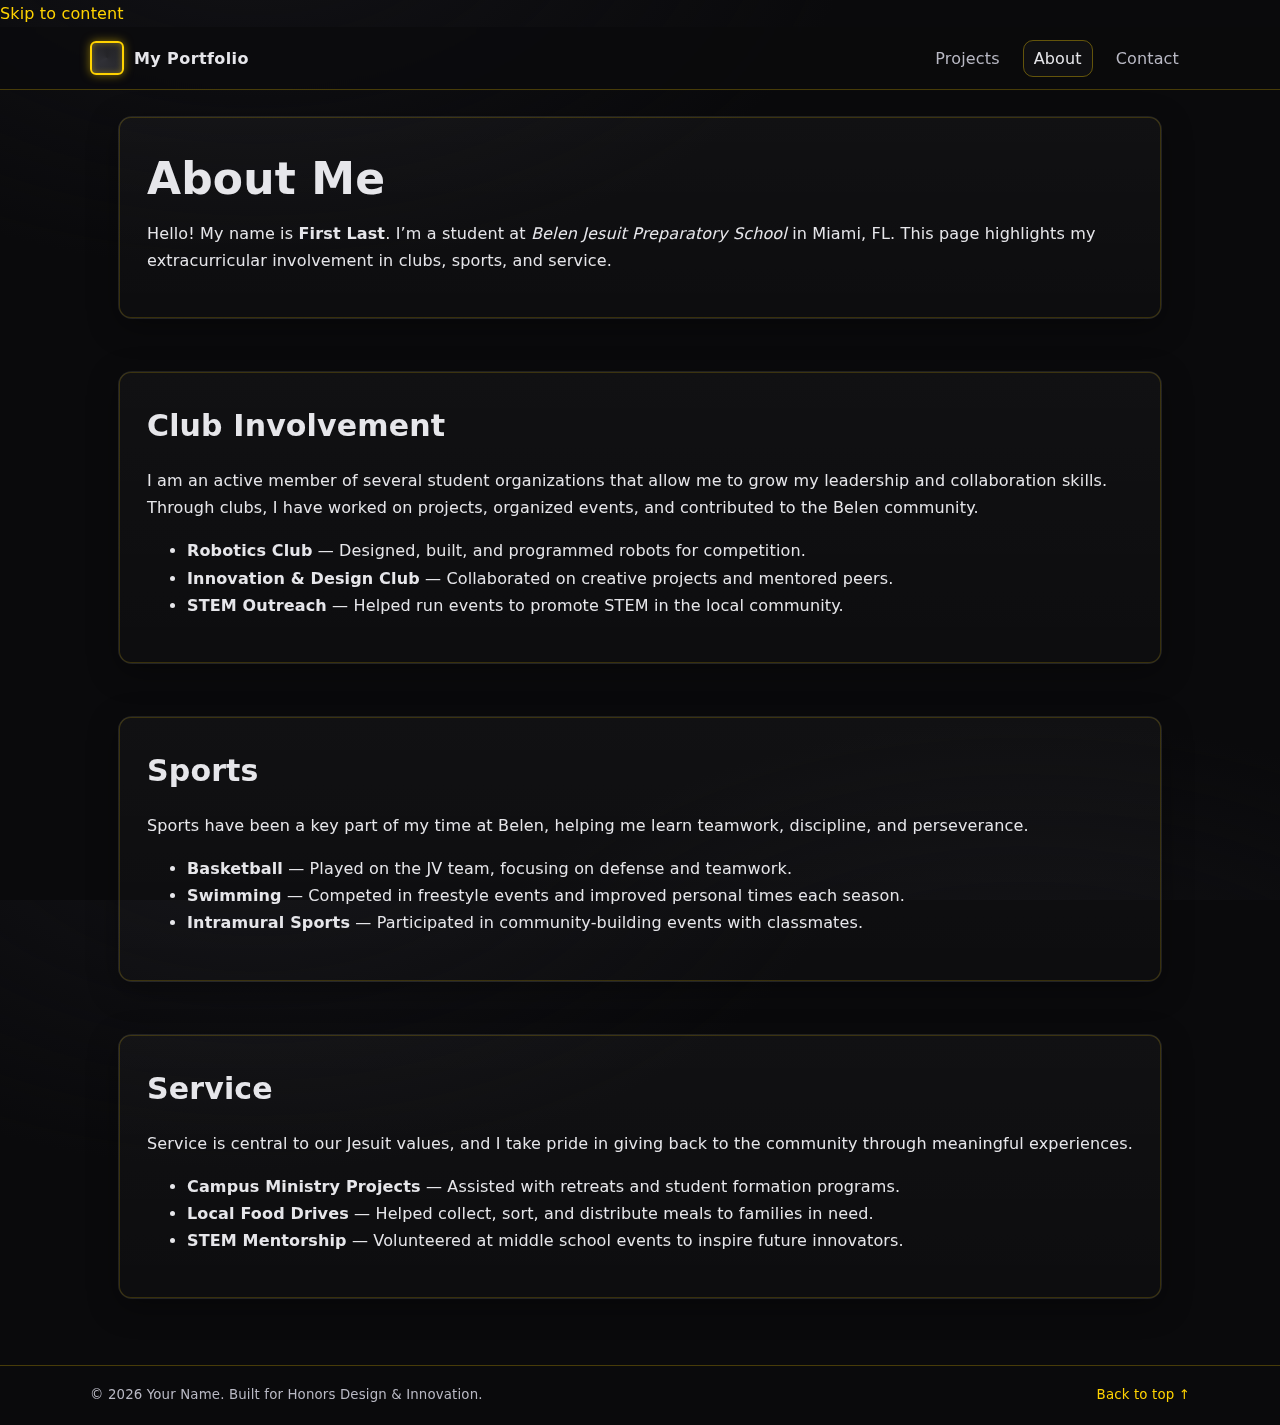
<file: about.html>
<!doctype html>
<html lang="en">
  <head>
    <meta charset="utf-8" />
    <meta name="viewport" content="width=device-width, initial-scale=1" />
    <title>About Me • Portfolio</title>
    <link rel="stylesheet" href="styles.css" />
  </head>
  <body>
    <a class="skip-link" href="#content">Skip to content</a>

    <header>
      <div class="wrap nav">
        <a class="brand" href="index.html">
          <span class="logo" aria-hidden="true"></span>
          <span>My Portfolio</span>
        </a>
        <nav aria-label="Primary">
          <ul>
            <li><a href="index.html#projects">Projects</a></li>
            <li><a href="about.html" aria-current="page">About</a></li>
            <li><a href="index.html#contact">Contact</a></li>
          </ul>
        </nav>
      </div>
    </header>

    <main id="content" class="wrap">
      <section class="section">
        <div class="card">
          <div class="card-inner">
            <h1>About Me</h1>
            <p>Hello! My name is <strong>First Last</strong>. I’m a student at <em>Belen Jesuit Preparatory School</em> in Miami, FL. This page highlights my extracurricular involvement in clubs, sports, and service.</p>
          </div>
        </div>
      </section>

      <!-- CLUB INVOLVEMENT -->
      <section class="section">
        <div class="card">
          <div class="card-inner">
            <h2>Club Involvement</h2>
            <p>I am an active member of several student organizations that allow me to grow my leadership and collaboration skills. Through clubs, I have worked on projects, organized events, and contributed to the Belen community.</p>
            <ul>
              <li><strong>Robotics Club</strong> — Designed, built, and programmed robots for competition.</li>
              <li><strong>Innovation & Design Club</strong> — Collaborated on creative projects and mentored peers.</li>
              <li><strong>STEM Outreach</strong> — Helped run events to promote STEM in the local community.</li>
            </ul>
          </div>
        </div>
      </section>

      <!-- SPORTS -->
      <section class="section">
        <div class="card">
          <div class="card-inner">
            <h2>Sports</h2>
            <p>Sports have been a key part of my time at Belen, helping me learn teamwork, discipline, and perseverance.</p>
            <ul>
              <li><strong>Basketball</strong> — Played on the JV team, focusing on defense and teamwork.</li>
              <li><strong>Swimming</strong> — Competed in freestyle events and improved personal times each season.</li>
              <li><strong>Intramural Sports</strong> — Participated in community-building events with classmates.</li>
            </ul>
          </div>
        </div>
      </section>

      <!-- SERVICE -->
      <section class="section">
        <div class="card">
          <div class="card-inner">
            <h2>Service</h2>
            <p>Service is central to our Jesuit values, and I take pride in giving back to the community through meaningful experiences.</p>
            <ul>
              <li><strong>Campus Ministry Projects</strong> — Assisted with retreats and student formation programs.</li>
              <li><strong>Local Food Drives</strong> — Helped collect, sort, and distribute meals to families in need.</li>
              <li><strong>STEM Mentorship</strong> — Volunteered at middle school events to inspire future innovators.</li>
            </ul>
          </div>
        </div>
      </section>
    </main>

    <footer>
      <div class="wrap foot">
        <small>© <span id="y">2025</span> Your Name. Built for Honors Design & Innovation.</small>
        <small><a href="#">Back to top ↑</a></small>
      </div>
    </footer>

    <script>
      document.getElementById('y').textContent = new Date().getFullYear();
    </script>
  </body>
</html>
</file>
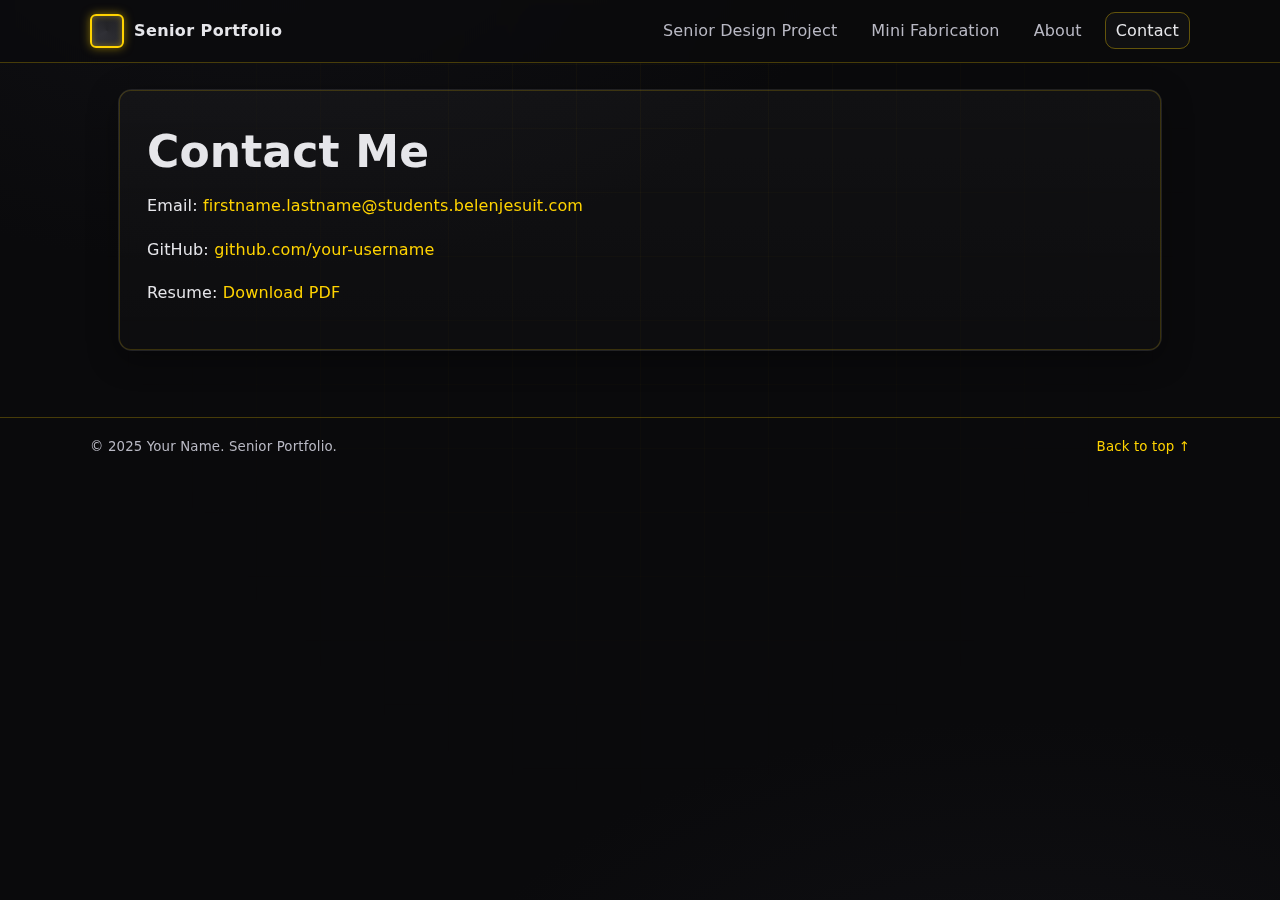
<file: contact.html>
<!doctype html>
<html lang="en">
  <head>
    <meta charset="utf-8" />
    <meta name="viewport" content="width=device-width, initial-scale=1" />
    <title>Contact • Senior Portfolio</title>
    <link rel="stylesheet" href="styles.css" />
  </head>
  <body class="body-grid">
    <header>
      <div class="wrap nav">
        <a class="brand" href="index.html">
          <span class="logo" aria-hidden="true"></span>
          <span>Senior Portfolio</span>
        </a>
        <nav aria-label="Primary">
          <ul>
            <li><a href="index.html#senior-project">Senior Design Project</a></li>
            <li><a href="index.html#mini-fab">Mini Fabrication</a></li>
            <li><a href="about.html">About</a></li>
            <li><a href="contact.html" aria-current="page">Contact</a></li>
          </ul>
        </nav>
      </div>
    </header>

    <main class="wrap">
      <section class="section">
        <div class="card"><div class="card-inner">
          <h1>Contact Me</h1>
          <p>Email: <a href="mailto:firstname.lastname@students.belenjesuit.com">firstname.lastname@students.belenjesuit.com</a></p>
          <p>GitHub: <a href="https://github.com/your-username">github.com/your-username</a></p>
          <p>Resume: <a href="docs/resume.pdf">Download PDF</a></p>
        </div></div>
      </section>
    </main>

    <footer>
      <div class="wrap foot">
        <small>© <span id="y">2025</span> Your Name. Senior Portfolio.</small>
        <small><a href="#">Back to top ↑</a></small>
      </div>
    </footer>
  </body>
</html>
</file>
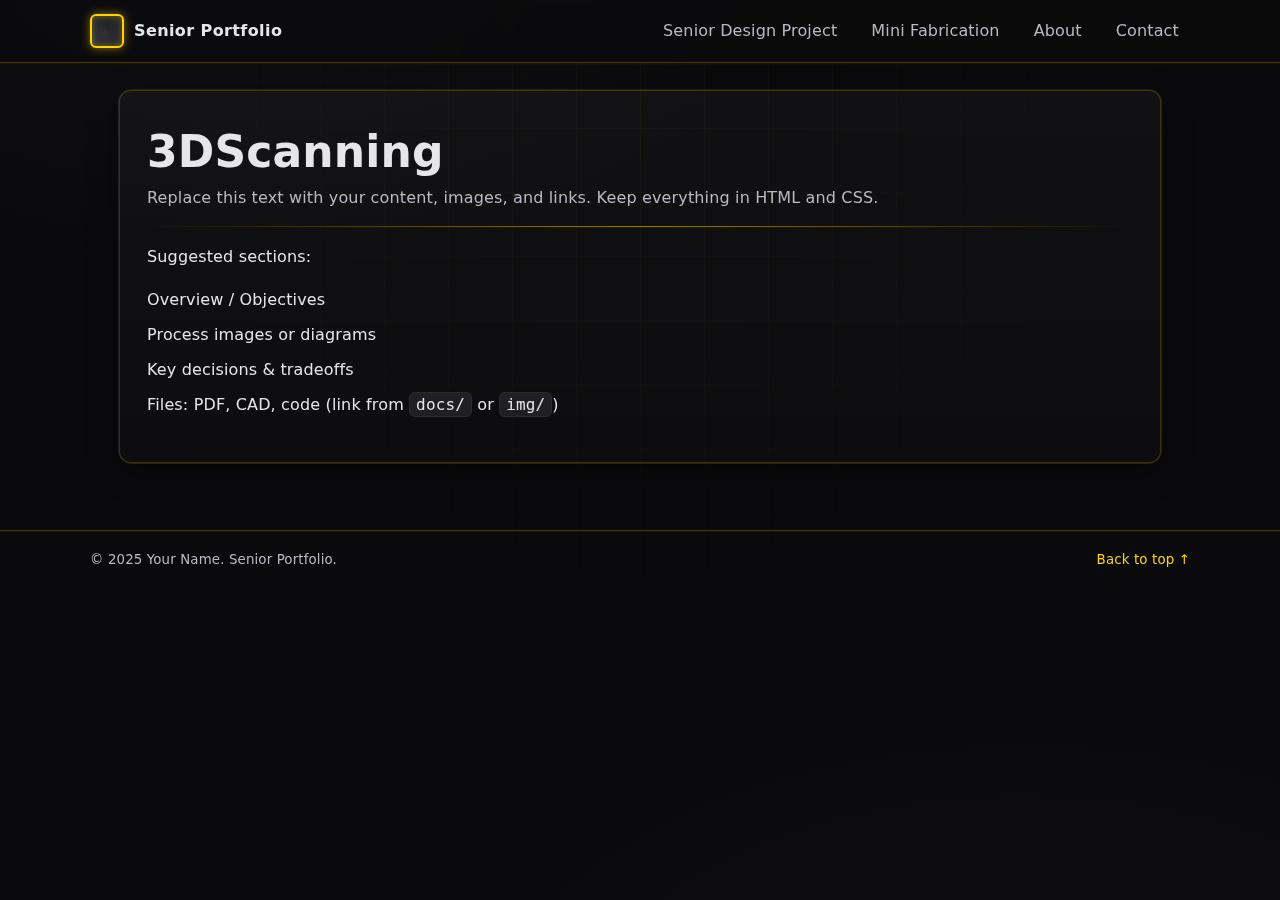
<file: mini/3DScanning.html>
<!doctype html>
<html lang="en">
  <head>
    <meta charset="utf-8" />
    <meta name="viewport" content="width=device-width, initial-scale=1" />
    <title>3DScanning • Senior Portfolio</title>
    <link rel="stylesheet" href="../styles.css" />
  </head>
  <body class="body-grid">
    <header>
      <div class="wrap nav">
        <a class="brand" href="../index.html">
          <span class="logo" aria-hidden="true"></span>
          <span>Senior Portfolio</span>
        </a>
        <nav aria-label="Primary">
          <ul>
            <li><a href="../index.html#senior-project">Senior Design Project</a></li>
            <li><a href="../index.html#mini-fab">Mini Fabrication</a></li>
            <li><a href="../about.html">About</a></li>
            <li><a href="../contact.html">Contact</a></li>
          </ul>
        </nav>
      </div>
    </header>

    <main class="wrap">
      <section class="section">
        <div class="card"><div class="card-inner">
          <h1>3DScanning</h1>
          <p class="kicker">Replace this text with your content, images, and links. Keep everything in HTML and CSS.</p>
          <hr class="sep" />
          <p>Suggested sections:</p>
          <ul class="list-clean">
            <li>Overview / Objectives</li>
            <li>Process images or diagrams</li>
            <li>Key decisions & tradeoffs</li>
            <li>Files: PDF, CAD, code (link from <code class="inline">docs/</code> or <code class="inline">img/</code>)</li>
          </ul>
        </div></div>
      </section>
    </main>

    <footer>
      <div class="wrap foot">
        <small>© <span id="y">2025</span> Your Name. Senior Portfolio.</small>
        <small><a href="#">Back to top ↑</a></small>
      </div>
    </footer>
  </body>
</html>
</file>
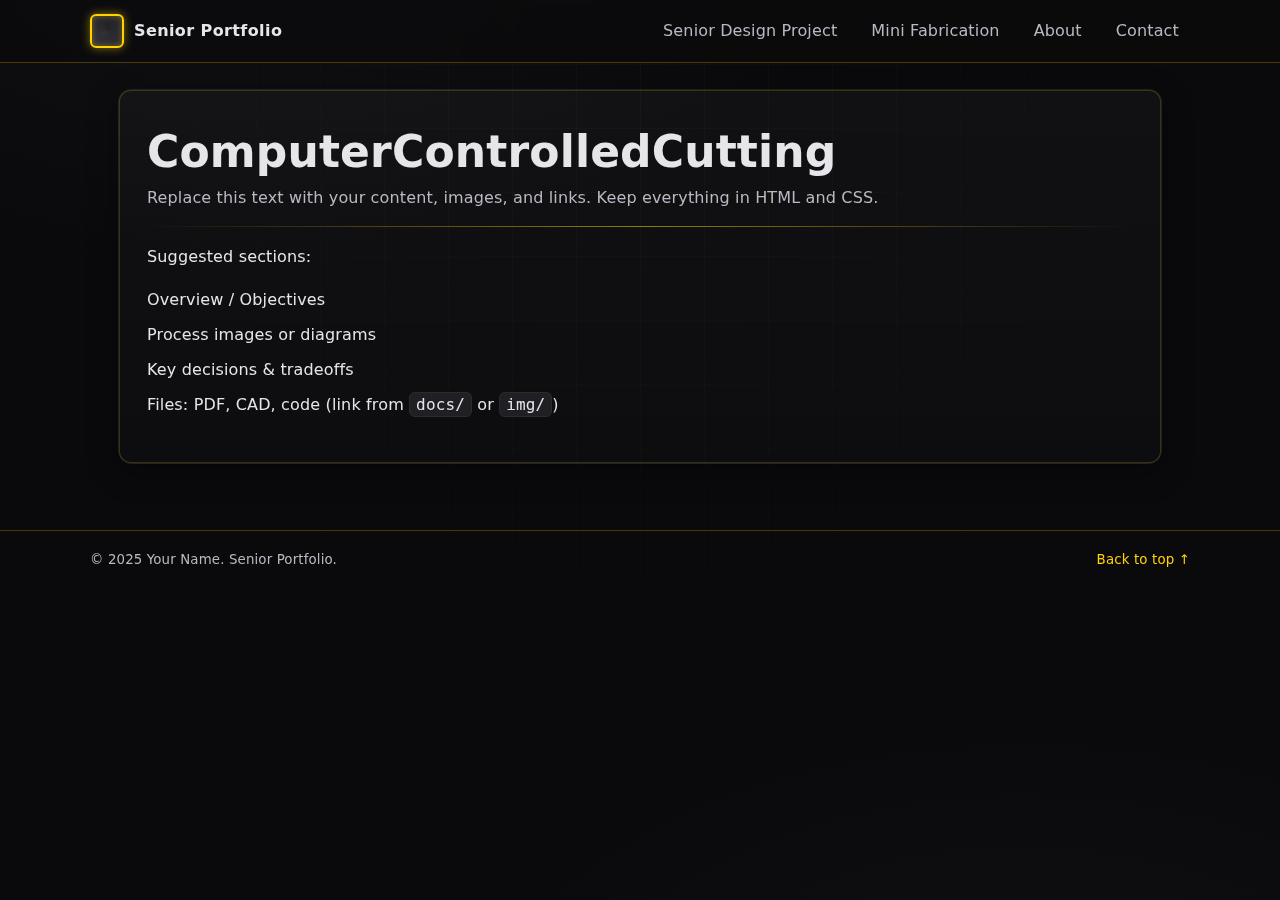
<file: mini/ComputerControlledCutting.html>
<!doctype html>
<html lang="en">
  <head>
    <meta charset="utf-8" />
    <meta name="viewport" content="width=device-width, initial-scale=1" />
    <title>ComputerControlledCutting • Senior Portfolio</title>
    <link rel="stylesheet" href="../styles.css" />
  </head>
  <body class="body-grid">
    <header>
      <div class="wrap nav">
        <a class="brand" href="../index.html">
          <span class="logo" aria-hidden="true"></span>
          <span>Senior Portfolio</span>
        </a>
        <nav aria-label="Primary">
          <ul>
            <li><a href="../index.html#senior-project">Senior Design Project</a></li>
            <li><a href="../index.html#mini-fab">Mini Fabrication</a></li>
            <li><a href="../about.html">About</a></li>
            <li><a href="../contact.html">Contact</a></li>
          </ul>
        </nav>
      </div>
    </header>

    <main class="wrap">
      <section class="section">
        <div class="card"><div class="card-inner">
          <h1>ComputerControlledCutting</h1>
          <p class="kicker">Replace this text with your content, images, and links. Keep everything in HTML and CSS.</p>
          <hr class="sep" />
          <p>Suggested sections:</p>
          <ul class="list-clean">
            <li>Overview / Objectives</li>
            <li>Process images or diagrams</li>
            <li>Key decisions & tradeoffs</li>
            <li>Files: PDF, CAD, code (link from <code class="inline">docs/</code> or <code class="inline">img/</code>)</li>
          </ul>
        </div></div>
      </section>
    </main>

    <footer>
      <div class="wrap foot">
        <small>© <span id="y">2025</span> Your Name. Senior Portfolio.</small>
        <small><a href="#">Back to top ↑</a></small>
      </div>
    </footer>
  </body>
</html>
</file>
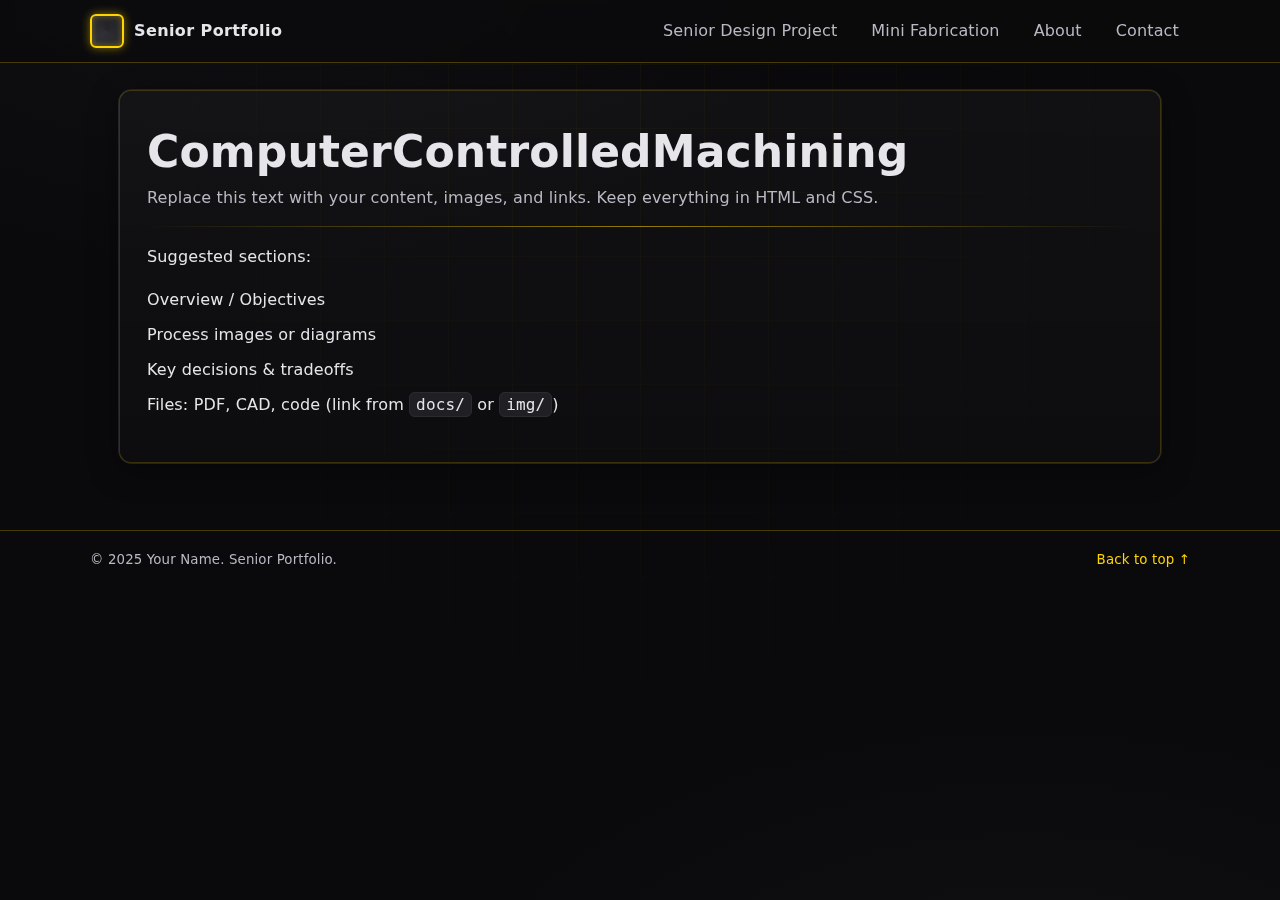
<file: mini/ComputerControlledMachining.html>
<!doctype html>
<html lang="en">
  <head>
    <meta charset="utf-8" />
    <meta name="viewport" content="width=device-width, initial-scale=1" />
    <title>ComputerControlledMachining • Senior Portfolio</title>
    <link rel="stylesheet" href="../styles.css" />
  </head>
  <body class="body-grid">
    <header>
      <div class="wrap nav">
        <a class="brand" href="../index.html">
          <span class="logo" aria-hidden="true"></span>
          <span>Senior Portfolio</span>
        </a>
        <nav aria-label="Primary">
          <ul>
            <li><a href="../index.html#senior-project">Senior Design Project</a></li>
            <li><a href="../index.html#mini-fab">Mini Fabrication</a></li>
            <li><a href="../about.html">About</a></li>
            <li><a href="../contact.html">Contact</a></li>
          </ul>
        </nav>
      </div>
    </header>

    <main class="wrap">
      <section class="section">
        <div class="card"><div class="card-inner">
          <h1>ComputerControlledMachining</h1>
          <p class="kicker">Replace this text with your content, images, and links. Keep everything in HTML and CSS.</p>
          <hr class="sep" />
          <p>Suggested sections:</p>
          <ul class="list-clean">
            <li>Overview / Objectives</li>
            <li>Process images or diagrams</li>
            <li>Key decisions & tradeoffs</li>
            <li>Files: PDF, CAD, code (link from <code class="inline">docs/</code> or <code class="inline">img/</code>)</li>
          </ul>
        </div></div>
      </section>
    </main>

    <footer>
      <div class="wrap foot">
        <small>© <span id="y">2025</span> Your Name. Senior Portfolio.</small>
        <small><a href="#">Back to top ↑</a></small>
      </div>
    </footer>
  </body>
</html>
</file>
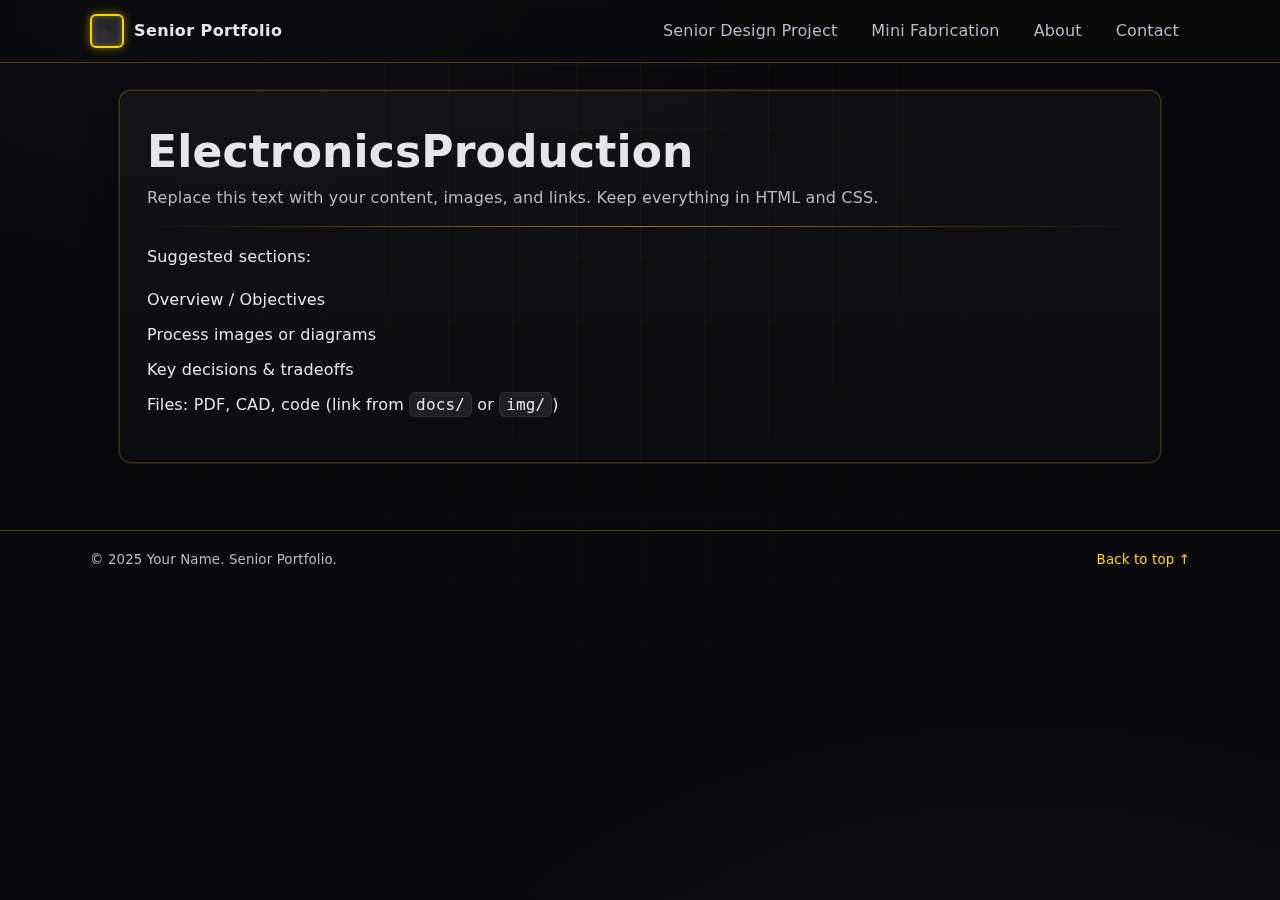
<file: mini/ElectronicsProduction.html>
<!doctype html>
<html lang="en">
  <head>
    <meta charset="utf-8" />
    <meta name="viewport" content="width=device-width, initial-scale=1" />
    <title>ElectronicsProduction • Senior Portfolio</title>
    <link rel="stylesheet" href="../styles.css" />
  </head>
  <body class="body-grid">
    <header>
      <div class="wrap nav">
        <a class="brand" href="../index.html">
          <span class="logo" aria-hidden="true"></span>
          <span>Senior Portfolio</span>
        </a>
        <nav aria-label="Primary">
          <ul>
            <li><a href="../index.html#senior-project">Senior Design Project</a></li>
            <li><a href="../index.html#mini-fab">Mini Fabrication</a></li>
            <li><a href="../about.html">About</a></li>
            <li><a href="../contact.html">Contact</a></li>
          </ul>
        </nav>
      </div>
    </header>

    <main class="wrap">
      <section class="section">
        <div class="card"><div class="card-inner">
          <h1>ElectronicsProduction</h1>
          <p class="kicker">Replace this text with your content, images, and links. Keep everything in HTML and CSS.</p>
          <hr class="sep" />
          <p>Suggested sections:</p>
          <ul class="list-clean">
            <li>Overview / Objectives</li>
            <li>Process images or diagrams</li>
            <li>Key decisions & tradeoffs</li>
            <li>Files: PDF, CAD, code (link from <code class="inline">docs/</code> or <code class="inline">img/</code>)</li>
          </ul>
        </div></div>
      </section>
    </main>

    <footer>
      <div class="wrap foot">
        <small>© <span id="y">2025</span> Your Name. Senior Portfolio.</small>
        <small><a href="#">Back to top ↑</a></small>
      </div>
    </footer>
  </body>
</html>
</file>
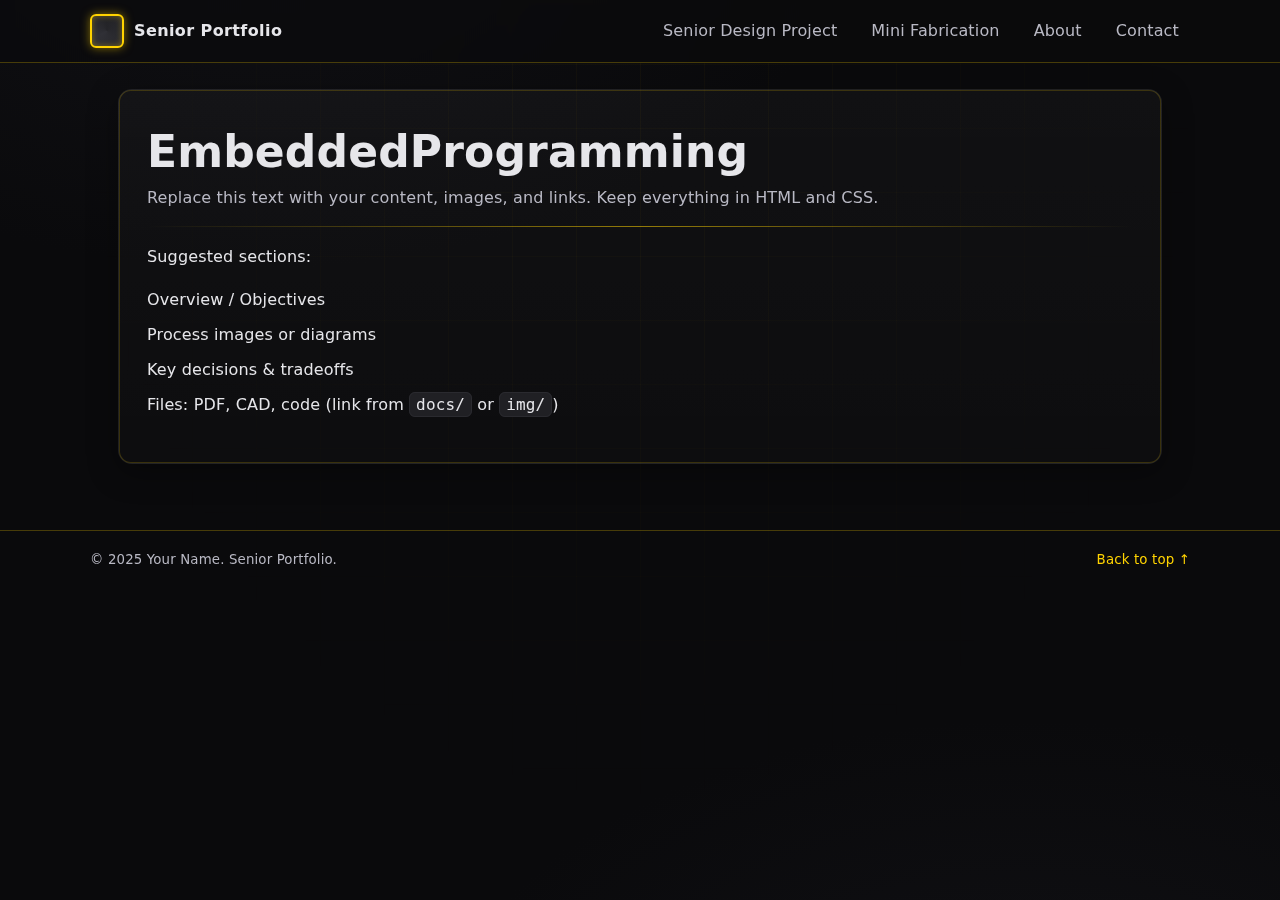
<file: mini/EmbeddedProgramming.html>
<!doctype html>
<html lang="en">
  <head>
    <meta charset="utf-8" />
    <meta name="viewport" content="width=device-width, initial-scale=1" />
    <title>EmbeddedProgramming • Senior Portfolio</title>
    <link rel="stylesheet" href="../styles.css" />
  </head>
  <body class="body-grid">
    <header>
      <div class="wrap nav">
        <a class="brand" href="../index.html">
          <span class="logo" aria-hidden="true"></span>
          <span>Senior Portfolio</span>
        </a>
        <nav aria-label="Primary">
          <ul>
            <li><a href="../index.html#senior-project">Senior Design Project</a></li>
            <li><a href="../index.html#mini-fab">Mini Fabrication</a></li>
            <li><a href="../about.html">About</a></li>
            <li><a href="../contact.html">Contact</a></li>
          </ul>
        </nav>
      </div>
    </header>

    <main class="wrap">
      <section class="section">
        <div class="card"><div class="card-inner">
          <h1>EmbeddedProgramming</h1>
          <p class="kicker">Replace this text with your content, images, and links. Keep everything in HTML and CSS.</p>
          <hr class="sep" />
          <p>Suggested sections:</p>
          <ul class="list-clean">
            <li>Overview / Objectives</li>
            <li>Process images or diagrams</li>
            <li>Key decisions & tradeoffs</li>
            <li>Files: PDF, CAD, code (link from <code class="inline">docs/</code> or <code class="inline">img/</code>)</li>
          </ul>
        </div></div>
      </section>
    </main>

    <footer>
      <div class="wrap foot">
        <small>© <span id="y">2025</span> Your Name. Senior Portfolio.</small>
        <small><a href="#">Back to top ↑</a></small>
      </div>
    </footer>
  </body>
</html>
</file>
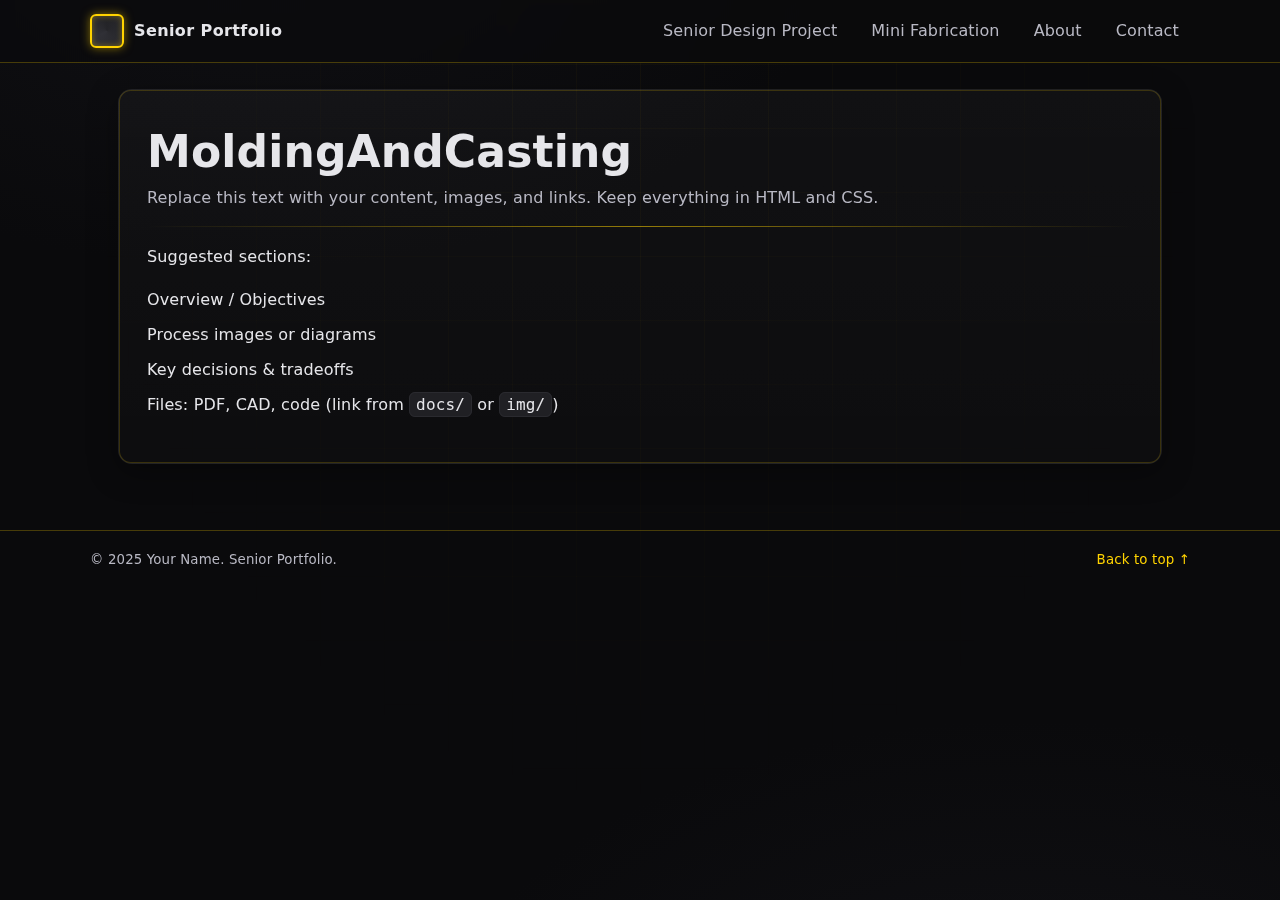
<file: mini/MoldingAndCasting.html>
<!doctype html>
<html lang="en">
  <head>
    <meta charset="utf-8" />
    <meta name="viewport" content="width=device-width, initial-scale=1" />
    <title>MoldingAndCasting • Senior Portfolio</title>
    <link rel="stylesheet" href="../styles.css" />
  </head>
  <body class="body-grid">
    <header>
      <div class="wrap nav">
        <a class="brand" href="../index.html">
          <span class="logo" aria-hidden="true"></span>
          <span>Senior Portfolio</span>
        </a>
        <nav aria-label="Primary">
          <ul>
            <li><a href="../index.html#senior-project">Senior Design Project</a></li>
            <li><a href="../index.html#mini-fab">Mini Fabrication</a></li>
            <li><a href="../about.html">About</a></li>
            <li><a href="../contact.html">Contact</a></li>
          </ul>
        </nav>
      </div>
    </header>

    <main class="wrap">
      <section class="section">
        <div class="card"><div class="card-inner">
          <h1>MoldingAndCasting</h1>
          <p class="kicker">Replace this text with your content, images, and links. Keep everything in HTML and CSS.</p>
          <hr class="sep" />
          <p>Suggested sections:</p>
          <ul class="list-clean">
            <li>Overview / Objectives</li>
            <li>Process images or diagrams</li>
            <li>Key decisions & tradeoffs</li>
            <li>Files: PDF, CAD, code (link from <code class="inline">docs/</code> or <code class="inline">img/</code>)</li>
          </ul>
        </div></div>
      </section>
    </main>

    <footer>
      <div class="wrap foot">
        <small>© <span id="y">2025</span> Your Name. Senior Portfolio.</small>
        <small><a href="#">Back to top ↑</a></small>
      </div>
    </footer>
  </body>
</html>
</file>
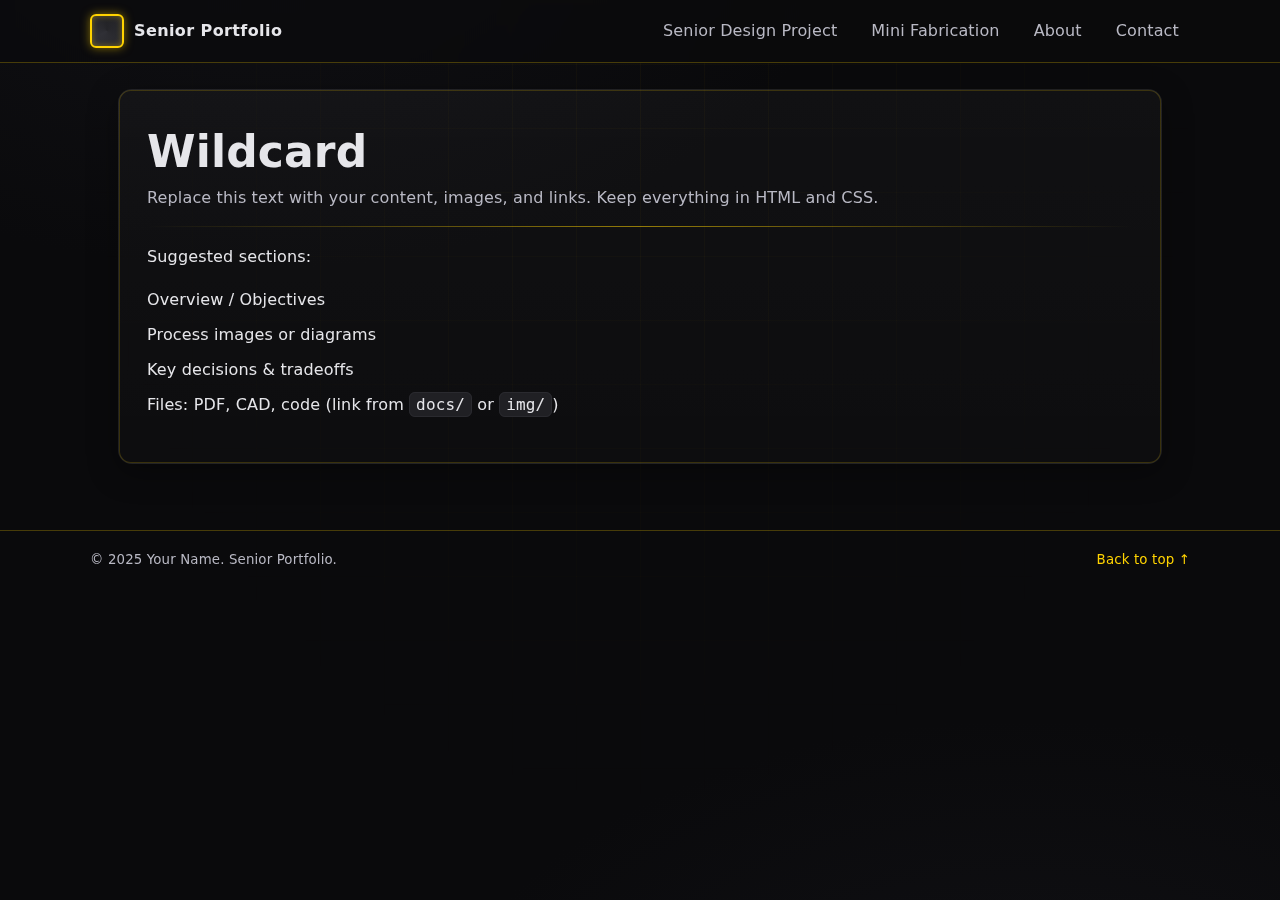
<file: mini/Wildcard.html>
<!doctype html>
<html lang="en">
  <head>
    <meta charset="utf-8" />
    <meta name="viewport" content="width=device-width, initial-scale=1" />
    <title>Wildcard • Senior Portfolio</title>
    <link rel="stylesheet" href="../styles.css" />
  </head>
  <body class="body-grid">
    <header>
      <div class="wrap nav">
        <a class="brand" href="../index.html">
          <span class="logo" aria-hidden="true"></span>
          <span>Senior Portfolio</span>
        </a>
        <nav aria-label="Primary">
          <ul>
            <li><a href="../index.html#senior-project">Senior Design Project</a></li>
            <li><a href="../index.html#mini-fab">Mini Fabrication</a></li>
            <li><a href="../about.html">About</a></li>
            <li><a href="../contact.html">Contact</a></li>
          </ul>
        </nav>
      </div>
    </header>

    <main class="wrap">
      <section class="section">
        <div class="card"><div class="card-inner">
          <h1>Wildcard</h1>
          <p class="kicker">Replace this text with your content, images, and links. Keep everything in HTML and CSS.</p>
          <hr class="sep" />
          <p>Suggested sections:</p>
          <ul class="list-clean">
            <li>Overview / Objectives</li>
            <li>Process images or diagrams</li>
            <li>Key decisions & tradeoffs</li>
            <li>Files: PDF, CAD, code (link from <code class="inline">docs/</code> or <code class="inline">img/</code>)</li>
          </ul>
        </div></div>
      </section>
    </main>

    <footer>
      <div class="wrap foot">
        <small>© <span id="y">2025</span> Your Name. Senior Portfolio.</small>
        <small><a href="#">Back to top ↑</a></small>
      </div>
    </footer>
  </body>
</html>
</file>
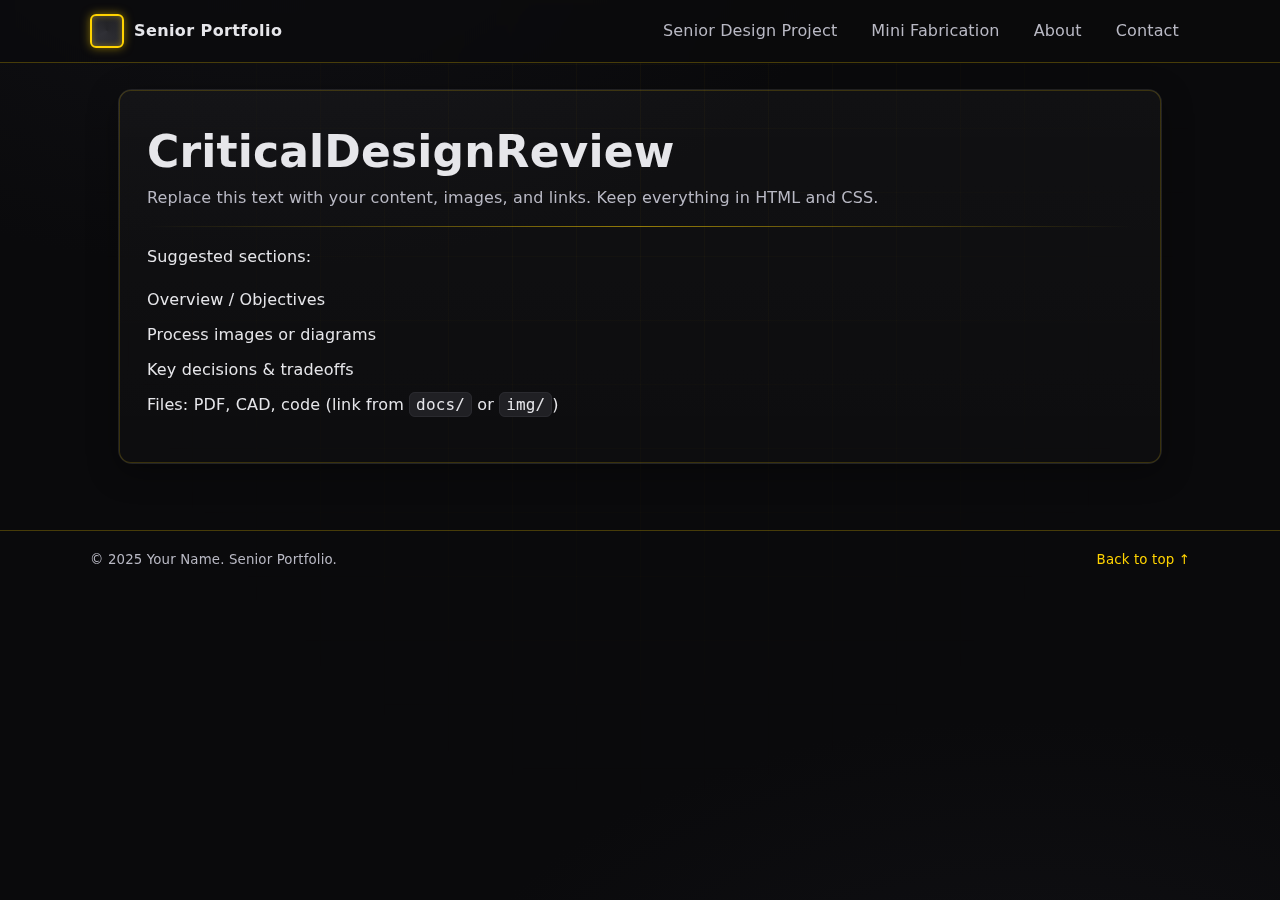
<file: senior/CriticalDesignReview.html>
<!doctype html>
<html lang="en">
  <head>
    <meta charset="utf-8" />
    <meta name="viewport" content="width=device-width, initial-scale=1" />
    <title>CriticalDesignReview • Senior Portfolio</title>
    <link rel="stylesheet" href="../styles.css" />
  </head>
  <body class="body-grid">
    <header>
      <div class="wrap nav">
        <a class="brand" href="../index.html">
          <span class="logo" aria-hidden="true"></span>
          <span>Senior Portfolio</span>
        </a>
        <nav aria-label="Primary">
          <ul>
            <li><a href="../index.html#senior-project">Senior Design Project</a></li>
            <li><a href="../index.html#mini-fab">Mini Fabrication</a></li>
            <li><a href="../about.html">About</a></li>
            <li><a href="../contact.html">Contact</a></li>
          </ul>
        </nav>
      </div>
    </header>

    <main class="wrap">
      <section class="section">
        <div class="card"><div class="card-inner">
          <h1>CriticalDesignReview</h1>
          <p class="kicker">Replace this text with your content, images, and links. Keep everything in HTML and CSS.</p>
          <hr class="sep" />
          <p>Suggested sections:</p>
          <ul class="list-clean">
            <li>Overview / Objectives</li>
            <li>Process images or diagrams</li>
            <li>Key decisions & tradeoffs</li>
            <li>Files: PDF, CAD, code (link from <code class="inline">docs/</code> or <code class="inline">img/</code>)</li>
          </ul>
        </div></div>
      </section>
    </main>

    <footer>
      <div class="wrap foot">
        <small>© <span id="y">2025</span> Your Name. Senior Portfolio.</small>
        <small><a href="#">Back to top ↑</a></small>
      </div>
    </footer>
  </body>
</html>
</file>
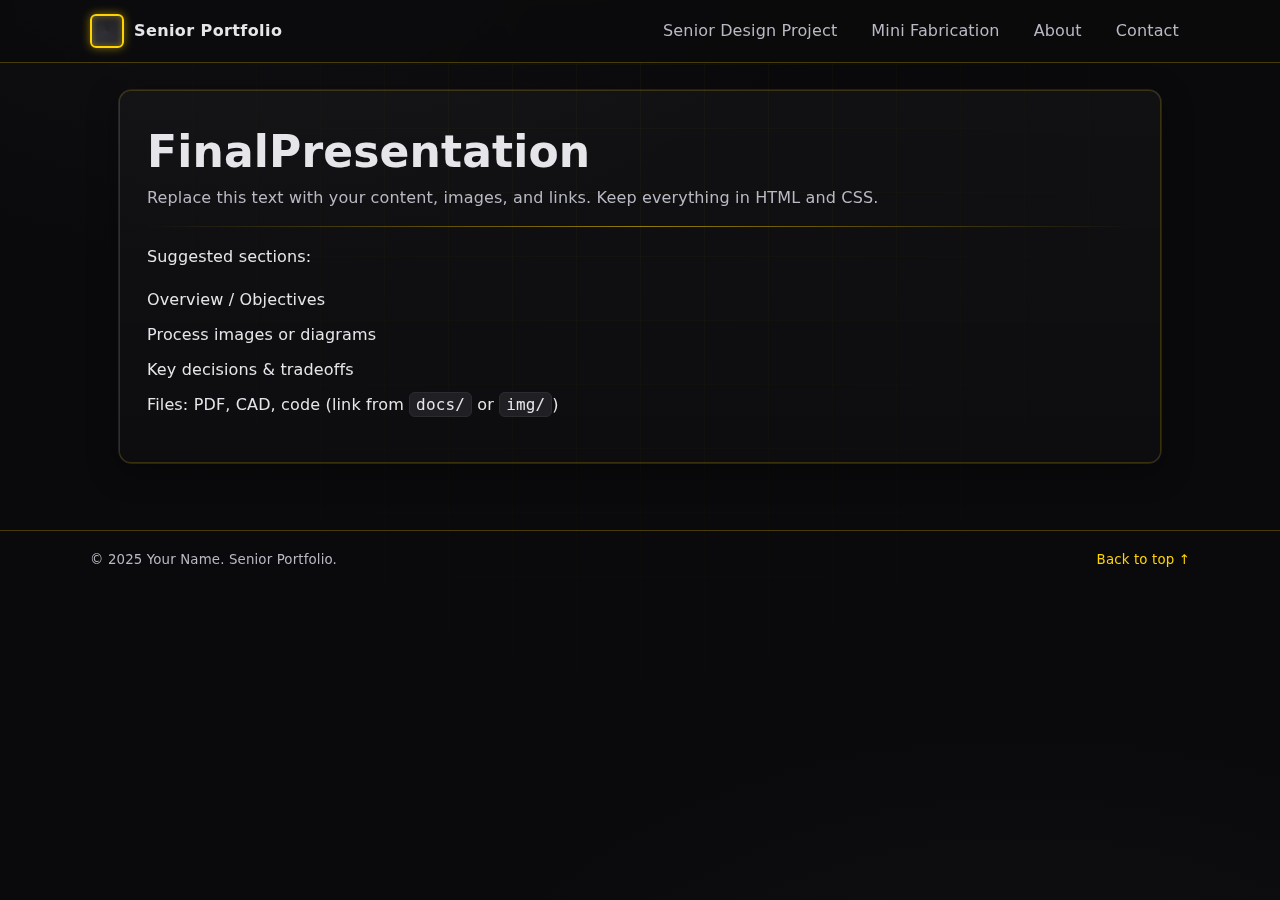
<file: senior/FinalPresentation.html>
<!doctype html>
<html lang="en">
  <head>
    <meta charset="utf-8" />
    <meta name="viewport" content="width=device-width, initial-scale=1" />
    <title>FinalPresentation • Senior Portfolio</title>
    <link rel="stylesheet" href="../styles.css" />
  </head>
  <body class="body-grid">
    <header>
      <div class="wrap nav">
        <a class="brand" href="../index.html">
          <span class="logo" aria-hidden="true"></span>
          <span>Senior Portfolio</span>
        </a>
        <nav aria-label="Primary">
          <ul>
            <li><a href="../index.html#senior-project">Senior Design Project</a></li>
            <li><a href="../index.html#mini-fab">Mini Fabrication</a></li>
            <li><a href="../about.html">About</a></li>
            <li><a href="../contact.html">Contact</a></li>
          </ul>
        </nav>
      </div>
    </header>

    <main class="wrap">
      <section class="section">
        <div class="card"><div class="card-inner">
          <h1>FinalPresentation</h1>
          <p class="kicker">Replace this text with your content, images, and links. Keep everything in HTML and CSS.</p>
          <hr class="sep" />
          <p>Suggested sections:</p>
          <ul class="list-clean">
            <li>Overview / Objectives</li>
            <li>Process images or diagrams</li>
            <li>Key decisions & tradeoffs</li>
            <li>Files: PDF, CAD, code (link from <code class="inline">docs/</code> or <code class="inline">img/</code>)</li>
          </ul>
        </div></div>
      </section>
    </main>

    <footer>
      <div class="wrap foot">
        <small>© <span id="y">2025</span> Your Name. Senior Portfolio.</small>
        <small><a href="#">Back to top ↑</a></small>
      </div>
    </footer>
  </body>
</html>
</file>
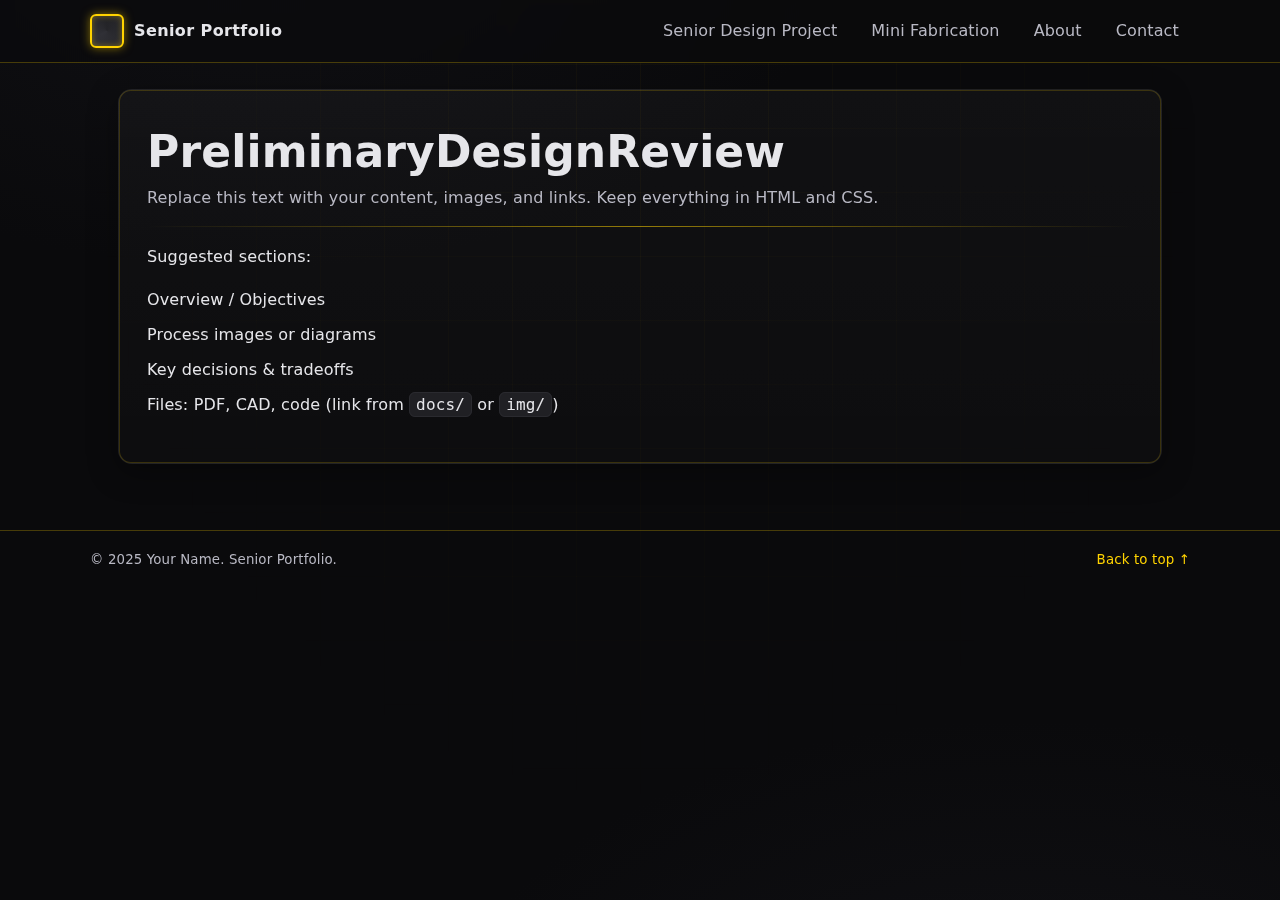
<file: senior/PreliminaryDesignReview.html>
<!doctype html>
<html lang="en">
  <head>
    <meta charset="utf-8" />
    <meta name="viewport" content="width=device-width, initial-scale=1" />
    <title>PreliminaryDesignReview • Senior Portfolio</title>
    <link rel="stylesheet" href="../styles.css" />
  </head>
  <body class="body-grid">
    <header>
      <div class="wrap nav">
        <a class="brand" href="../index.html">
          <span class="logo" aria-hidden="true"></span>
          <span>Senior Portfolio</span>
        </a>
        <nav aria-label="Primary">
          <ul>
            <li><a href="../index.html#senior-project">Senior Design Project</a></li>
            <li><a href="../index.html#mini-fab">Mini Fabrication</a></li>
            <li><a href="../about.html">About</a></li>
            <li><a href="../contact.html">Contact</a></li>
          </ul>
        </nav>
      </div>
    </header>

    <main class="wrap">
      <section class="section">
        <div class="card"><div class="card-inner">
          <h1>PreliminaryDesignReview</h1>
          <p class="kicker">Replace this text with your content, images, and links. Keep everything in HTML and CSS.</p>
          <hr class="sep" />
          <p>Suggested sections:</p>
          <ul class="list-clean">
            <li>Overview / Objectives</li>
            <li>Process images or diagrams</li>
            <li>Key decisions & tradeoffs</li>
            <li>Files: PDF, CAD, code (link from <code class="inline">docs/</code> or <code class="inline">img/</code>)</li>
          </ul>
        </div></div>
      </section>
    </main>

    <footer>
      <div class="wrap foot">
        <small>© <span id="y">2025</span> Your Name. Senior Portfolio.</small>
        <small><a href="#">Back to top ↑</a></small>
      </div>
    </footer>
  </body>
</html>
</file>
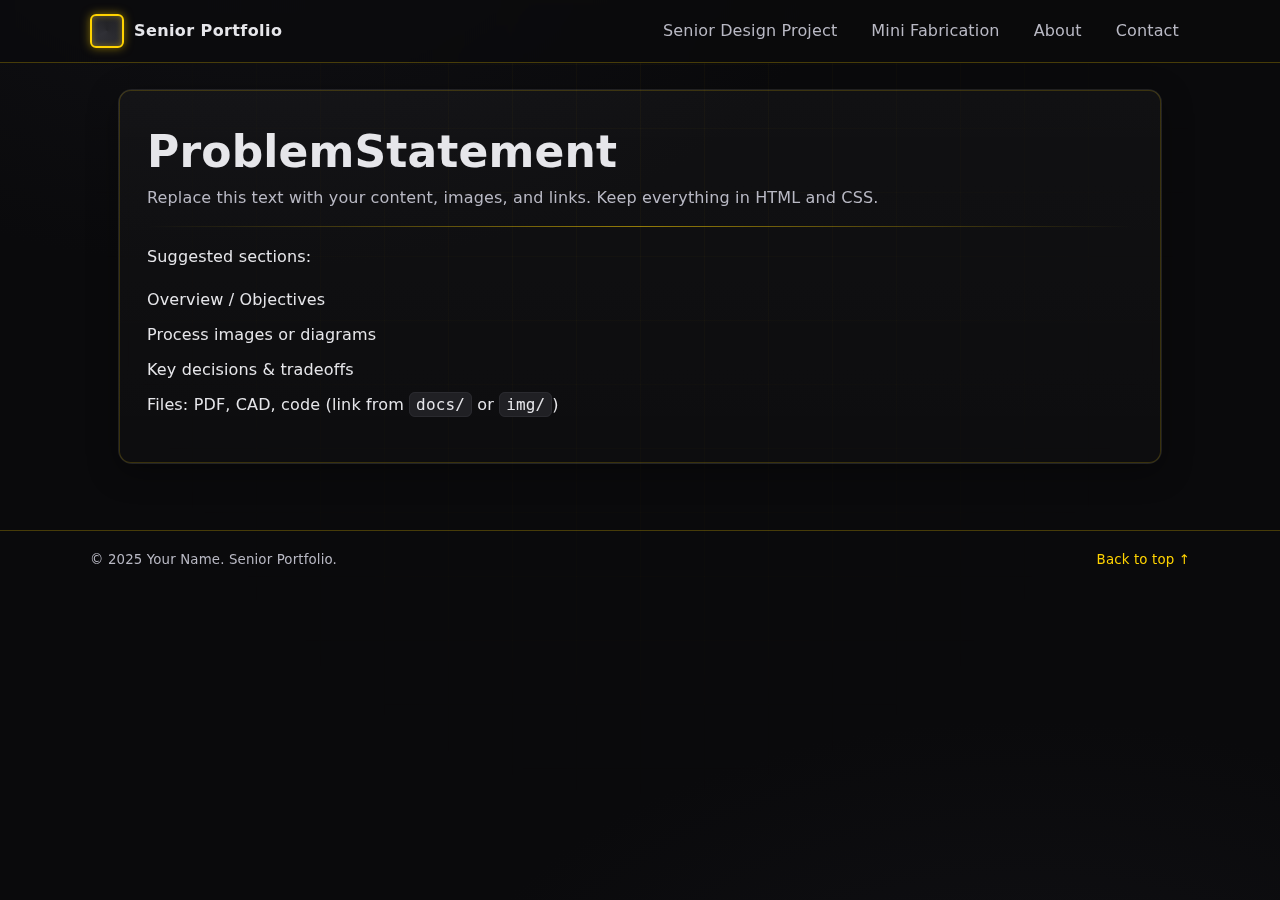
<file: senior/ProblemStatement.html>
<!doctype html>
<html lang="en">
  <head>
    <meta charset="utf-8" />
    <meta name="viewport" content="width=device-width, initial-scale=1" />
    <title>ProblemStatement • Senior Portfolio</title>
    <link rel="stylesheet" href="../styles.css" />
  </head>
  <body class="body-grid">
    <header>
      <div class="wrap nav">
        <a class="brand" href="../index.html">
          <span class="logo" aria-hidden="true"></span>
          <span>Senior Portfolio</span>
        </a>
        <nav aria-label="Primary">
          <ul>
            <li><a href="../index.html#senior-project">Senior Design Project</a></li>
            <li><a href="../index.html#mini-fab">Mini Fabrication</a></li>
            <li><a href="../about.html">About</a></li>
            <li><a href="../contact.html">Contact</a></li>
          </ul>
        </nav>
      </div>
    </header>

    <main class="wrap">
      <section class="section">
        <div class="card"><div class="card-inner">
          <h1>ProblemStatement</h1>
          <p class="kicker">Replace this text with your content, images, and links. Keep everything in HTML and CSS.</p>
          <hr class="sep" />
          <p>Suggested sections:</p>
          <ul class="list-clean">
            <li>Overview / Objectives</li>
            <li>Process images or diagrams</li>
            <li>Key decisions & tradeoffs</li>
            <li>Files: PDF, CAD, code (link from <code class="inline">docs/</code> or <code class="inline">img/</code>)</li>
          </ul>
        </div></div>
      </section>
    </main>

    <footer>
      <div class="wrap foot">
        <small>© <span id="y">2025</span> Your Name. Senior Portfolio.</small>
        <small><a href="#">Back to top ↑</a></small>
      </div>
    </footer>
  </body>
</html>
</file>
<file: styles.css>
/* ======= Cyberpunk Greyscale + Yellow Accents (HTML + CSS only) ======= */
/* Design tokens */
:root{
  --bg: #0a0a0c;            /* near-black background */
  --panel: #151517;         /* panel background */
  --ink: #e6e6ea;           /* primary text */
  --muted: #b9b9c4;         /* secondary text */
  --accent: #ffd300;        /* neon yellow accent */
  --accent-2: #6b6b6b;      /* grey accent lines */
  --maxw: 1100px;
  --space: clamp(16px, 3vw, 28px);
  --gap: clamp(12px, 2.2vw, 20px);
  --radius: 14px;
  --shadow: 0 8px 30px rgba(0,0,0,0.35);
}

/* Base */
* { box-sizing: border-box; }
html, body { height: 100%; }
body{
  margin:0;
  background:
    radial-gradient(1000px 600px at 20% -10%, #111115, transparent 60%),
    radial-gradient(1000px 600px at 80% 120%, #111115, transparent 60%),
    var(--bg);
  color: var(--ink);
  font: 500 16px/1.7 ui-sans-serif, system-ui, -apple-system, Segoe UI, Roboto, Arial;
  letter-spacing: 0.15px;
}
a { color: var(--accent); text-decoration: none; }
a:hover { text-decoration: underline; }

.wrap { max-width: var(--maxw); margin: 0 auto; padding: 0 var(--space); }

/* Neon grid lines */
.body-grid:before{
  content:""; position: fixed; inset:0; pointer-events:none;
  background-image: linear-gradient(to right, rgba(255,211,0,0.04) 1px, transparent 1px),
                    linear-gradient(to bottom, rgba(255,211,0,0.03) 1px, transparent 1px);
  background-size: 64px 64px;
  mask-image: radial-gradient(ellipse at 50% 10%, rgba(0,0,0,.9), transparent 65%);
}

/* Header / Nav */
header{
  position: sticky; top:0; z-index:10;
  backdrop-filter: blur(6px) saturate(1.2);
  background: rgba(10,10,12,0.7);
  border-bottom: 1px solid rgba(255,211,0,0.25);
}
.nav{
  display:flex; align-items:center; justify-content:space-between;
  padding: 14px 0;
}
.brand{
  display:flex; align-items:center; gap:10px; color:var(--ink); text-decoration:none;
}
.logo{
  width: 34px; height: 34px; border-radius:6px;
  background:
    conic-gradient(from 0deg at 50% 50%, #242428, #2a2a2f, #303036, #242428 360deg);
  border: 2px solid var(--accent);
  box-shadow: 0 0 10px rgba(255,211,0,0.5), inset 0 0 6px rgba(255,211,0,0.35);
}
.brand span{ font-weight:800; letter-spacing: .4px; }

nav ul{ display:flex; list-style:none; gap:12px; padding:0; margin:0; }
nav a{ color:var(--muted); padding:8px 10px; border-radius:10px; border:1px solid transparent; }
nav a:hover, nav a[aria-current="page"]{
  color:var(--ink); border-color: rgba(255,211,0,0.35); background: rgba(255,255,255,0.03);
}

/* Hero */
.hero{ padding: 44px 0 24px; }
.hero-grid{
  display:grid; gap: var(--gap);
  grid-template-columns: 1.1fr 0.9fr;
}
@media (max-width: 860px){
  .hero-grid{ grid-template-columns: 1fr; }
}
.tag{ display:inline-block; background: var(--accent); color:#111; font-weight:800; border-radius:999px; padding:6px 10px; letter-spacing:0.3px; }
h1{ font-size: clamp(28px, 4vw, 44px); line-height:1.1; margin: 10px 0 8px; }
.lead{ color: var(--muted); font-size: clamp(16px, 1.6vw, 18px); }

.card{
  background: linear-gradient(180deg, rgba(255,255,255,0.03), rgba(255,255,255,0.015));
  border: 1px solid rgba(255,255,255,0.08);
  border-radius: var(--radius);
  box-shadow: var(--shadow);
  position: relative;
}
.card-inner{ padding: var(--space); }
.card:after{
  content:"";
  position:absolute; inset:0;
  border-radius: calc(var(--radius) - 2px);
  box-shadow: inset 0 0 0 1px rgba(255,211,0,0.18);
  pointer-events:none;
}

/* Sections */
.section{ padding: 26px 0; }
.section h2{ font-size: clamp(22px, 2.4vw, 30px); margin: 0 0 8px; }
.kicker{ color: var(--muted); margin: 0 0 14px; }

/* Lists of items */
.grid{
  display:grid; gap: var(--gap);
  grid-template-columns: repeat(auto-fit, minmax(260px, 1fr));
}
.item h3{ font-size: 18px; margin: 10px 0 6px; }
.item p{ color: var(--muted); margin: 0 0 12px; }

.badge{
  display:inline-block; font-size:12px; color: var(--ink);
  padding: 4px 8px; border-radius: 999px;
  background: linear-gradient(180deg, rgba(255,211,0,0.22), rgba(255,211,0,0.1));
  border: 1px solid rgba(255,211,0,0.45);
  text-transform: uppercase; letter-spacing: .4px;
}

/* Footer */
footer{
  border-top: 1px solid rgba(255,211,0,0.25);
  color: var(--muted);
  margin-top: 40px;
}
.foot{ display:flex; align-items:center; justify-content:space-between; padding:18px 0; flex-wrap:wrap; gap:10px; }

/* Utility blocks */
.list-clean{ list-style: none; padding-left: 0; }
.list-clean li{ margin: 8px 0; }
hr.sep{
  border: none; height:1px; background: linear-gradient(90deg, rgba(255,211,0,0), rgba(255,211,0,0.55), rgba(255,211,0,0));
  margin: 12px 0;
}
code.inline{
  background: #202024; padding: 2px 6px; border-radius: 6px; border: 1px solid #2a2a2f; color: var(--ink);
}
</file>
